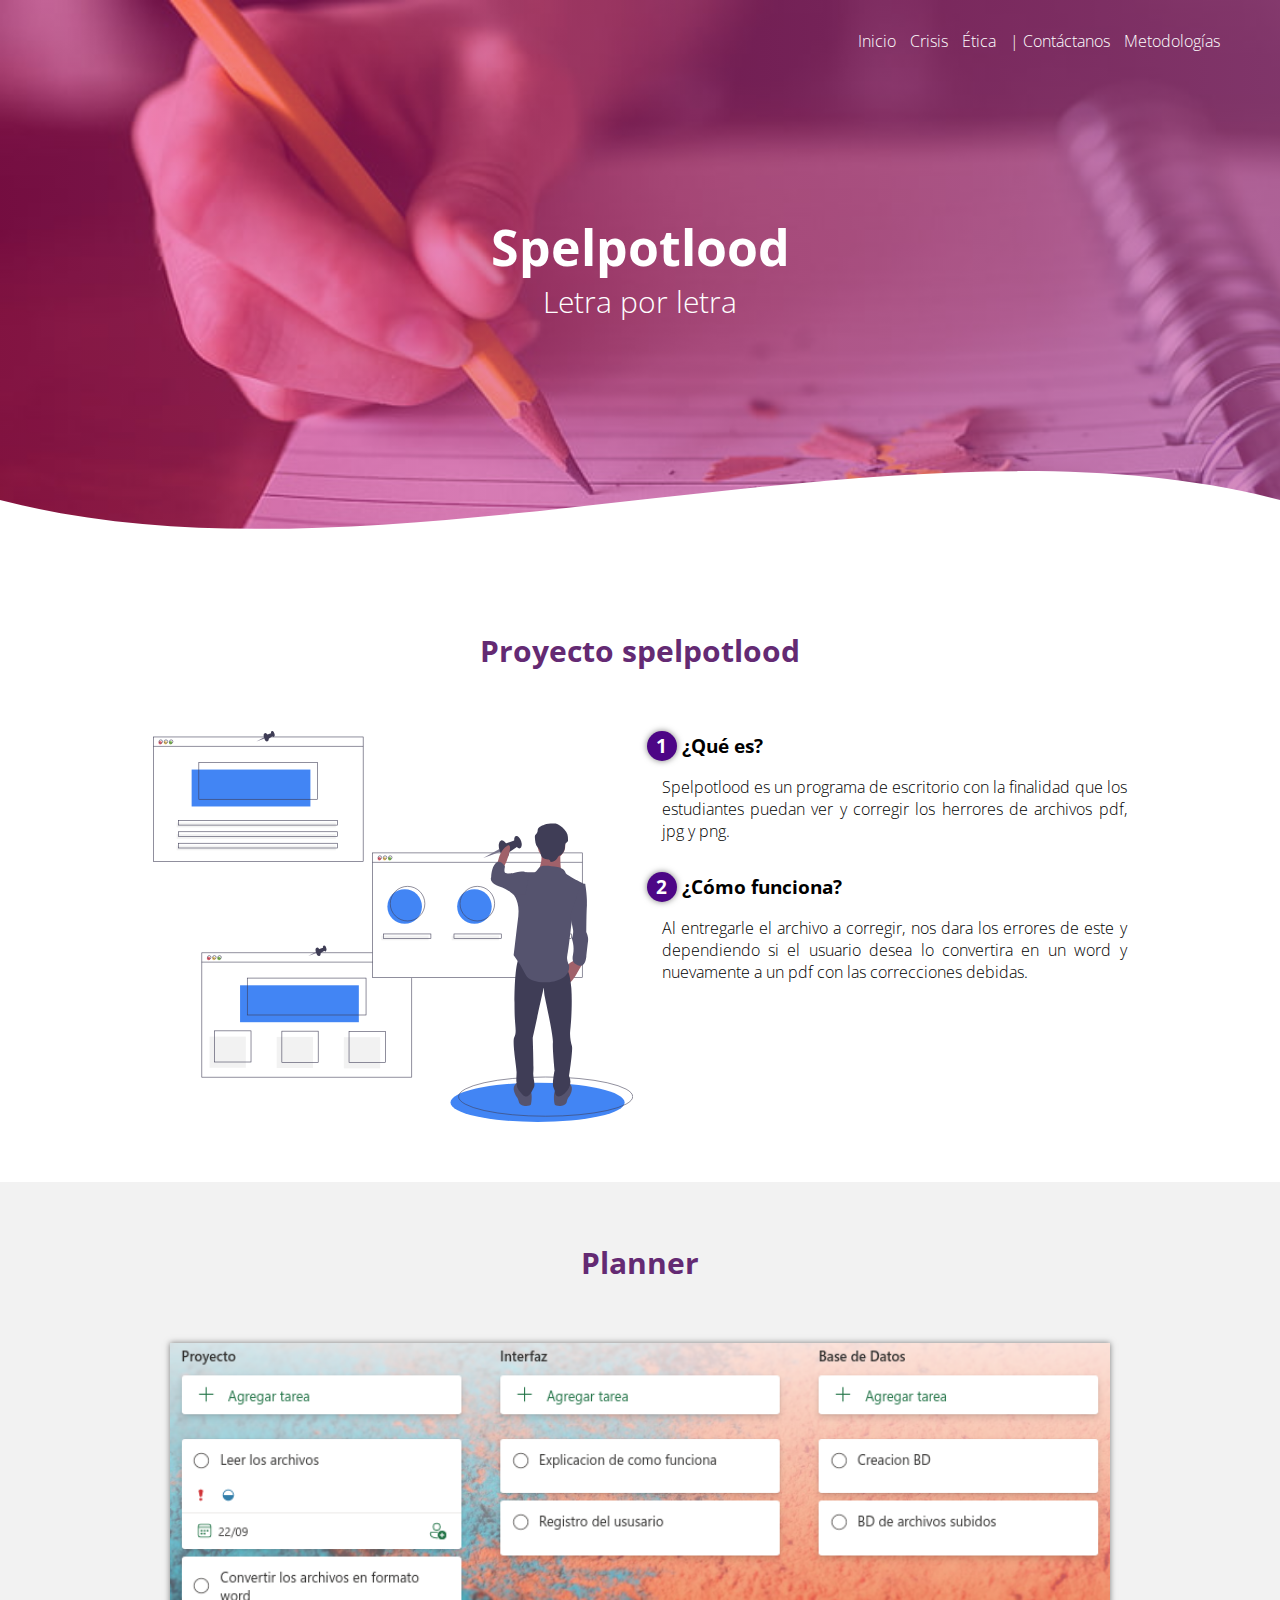
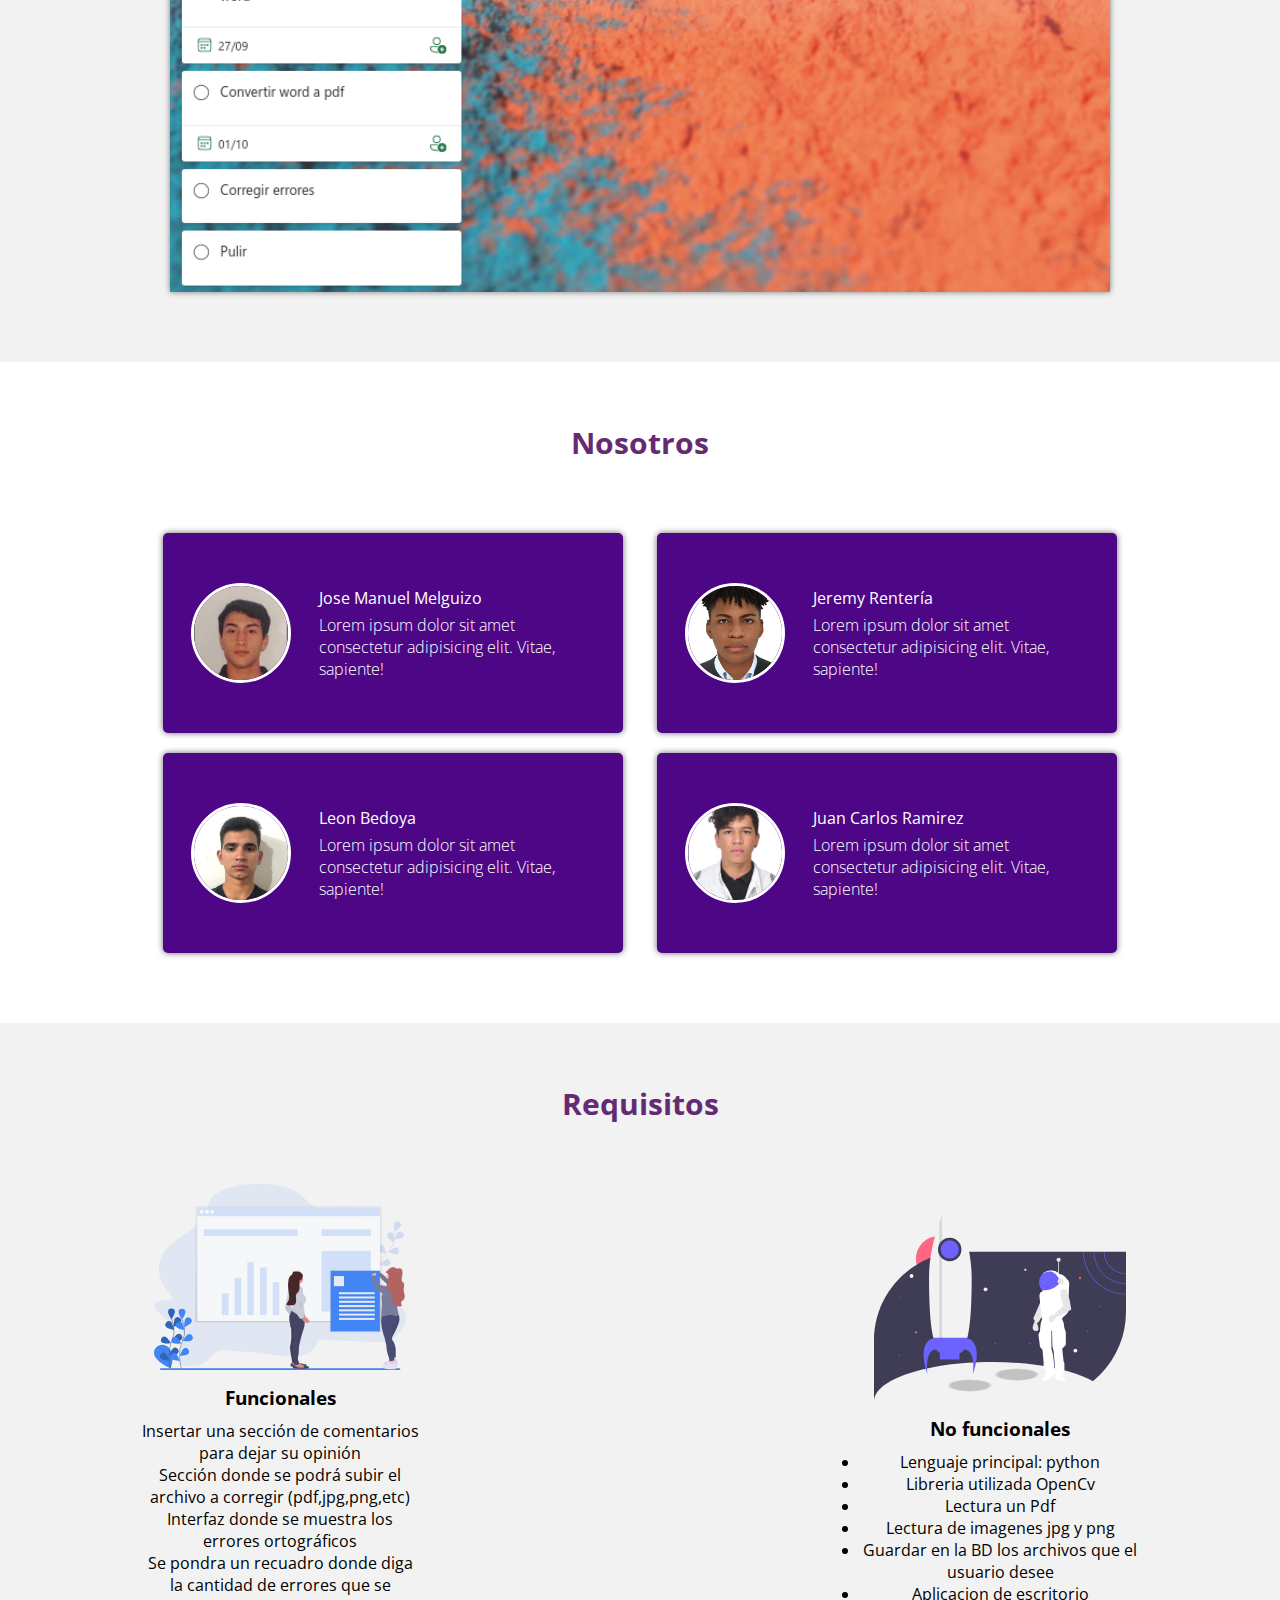
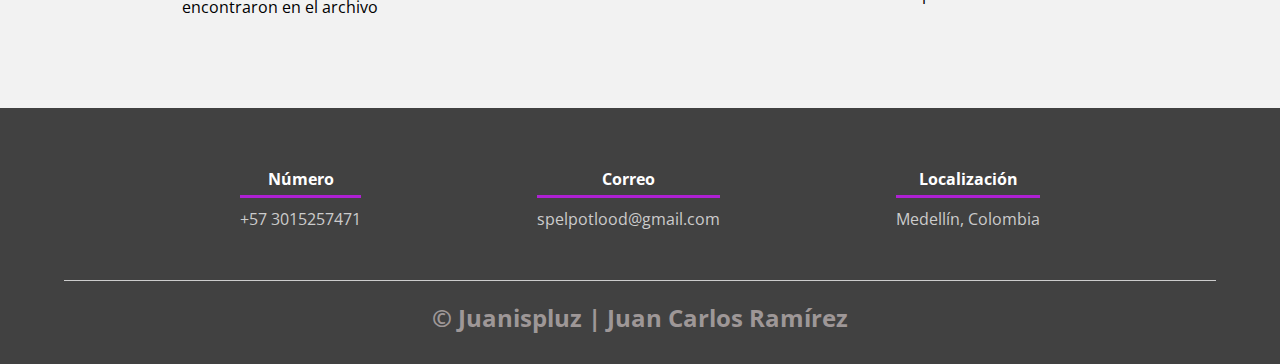
<file: Nuestro_proyecto.html>
<!DOCTYPE html>
<html lang="es">

<head>
    <meta charset="UTF-8">
    <meta name="viewport" content="width=device-width, initial-scale=1.0">
    <meta http-equiv="X-UA-Compatible" content="ie=edge">
    <title>Spelpotlood</title>
    <link rel="shortcut icon" href="img/alexcgdesign.png" type="image/x-icon">
    <link rel="stylesheet" href="css/style_Horrores.css">
    <link href="https://fonts.googleapis.com/css?family=Open+Sans:300,400,700,800&display=swap" rel="stylesheet">
</head>

<body>
    <header>
        <nav>
            <a href="index.html">Inicio</a>
            <a href="Crisis.html">Crisis</a>
            <a href="Ética_Del_Ingeniero.html">Ética</a>
            <a href="Contactanos.html">| Contáctanos</a>
            <a href="videos.html">Metodologías</a>
        </nav>
        <section class="textos-header">
            <h1>Spelpotlood</h1>
            <h2>Letra por letra</h2>
        </section>
        <div class="wave" style="height: 150px; overflow: hidden;"><svg viewBox="0 0 500 150" preserveAspectRatio="none"
                style="height: 100%; width: 100%;">
                <path d="M0.00,49.98 C150.00,150.00 349.20,-50.00 500.00,49.98 L500.00,150.00 L0.00,150.00 Z"
                    style="stroke: none; fill: #fff;"></path>
            </svg></div>
    </header>
    <main>
        <section class="contenedor sobre-nosotros">
            <h2 class="titulo">Proyecto spelpotlood</h2>
            <div class="contenedor-sobre-nosotros">
                <img src="Imagenes/Img/ilustracion2.svg" alt="" class="imagen-about-us">
                <div class="contenido-textos">
                    <h3><span>1</span>¿Qué es?</h3>
                    <p>Spelpotlood es un programa de escritorio con la finalidad que los estudiantes
                      puedan ver y corregir los herrores de archivos pdf, jpg y png.
                    </p>
                    <h3><span>2</span>¿Cómo funciona?</h3>
                    <p>Al entregarle el archivo a corregir, nos dara los errores de este y dependiendo si el usuario 
                      desea lo convertira en un word y nuevamente a un pdf con las correcciones debidas.
                    </p>
                </div>
            </div>
        </section>
        <section class="portafolio">
            <div class="contenedor">
                <h2 class="titulo">Planner</h2>
                <div class="galeria-port">
                    <div class="imagen-port">
                        <img src="Imagenes/Img/Planner.png" alt="">
                        <a href="https://tasks.office.com/campusucc.edu.co/es/Home/Planner/#/plantaskboard?groupId=ca6e3f5b-973d-4a1d-9da7-9485e7f321ca&planId=i32WRYEl40GSn_HsdVYO_WQAAJW_">
                          <div class="hover-galeria">
                            <img src="Imagenes/Img/icono1.png" alt="">
                            <p>Planner</p>
                        </div>
                        </a>
                    </div>
                </div>
            </div>
        </section>
        <section class="clientes contenedor">
            <h2 class="titulo" id="Nosotros">Nosotros</h2>
            <div class="cards">
                <div class="card">
                    <img src="Imagenes/jose.jpeg" alt="">
                    <div class="contenido-texto-card">
                        <a class="nombres" href="Files/HDV Jose Manuel may2021 (2).pdf" target="_blank">Jose Manuel Melguizo</a>
                        <p>Lorem ipsum dolor sit amet consectetur adipisicing elit. Vitae, sapiente!</p>
                    </div>
                </div>
                <div class="card">
                    <img src="Imagenes/jeremy.jpeg" alt="">
                    <div class="contenido-texto-card">
                        <a class="nombres" href="Files/Curriculum profesional Jeremy Renteria Serna (1).pdf" target="_blank">Jeremy Rentería</a>
                        <p>Lorem ipsum dolor sit amet consectetur adipisicing elit. Vitae, sapiente!</p>
                    </div>
                </div>
            </div>
            <div class="cards">
                <div class="card">
                    <img src="Imagenes/leon.jpeg" alt="">
                    <div class="contenido-texto-card">
                        <a class="nombres" href="Files/LEÓN DAVID BEDOYA GAVIRIA (1).pdf" target="_blank">Leon Bedoya</a>
                        <p>Lorem ipsum dolor sit amet consectetur adipisicing elit. Vitae, sapiente!</p>
                    </div>
                </div>
                <div class="card">
                    <img src="Imagenes/carlos.jpeg" alt="">
                    <div class="contenido-texto-card">
                        <a class="nombres" href="Files/currículum profesional  monocromático verde  (2).pdf" target="_blank">Juan Carlos Ramirez</a>
                        <p>Lorem ipsum dolor sit amet consectetur adipisicing elit. Vitae, sapiente!</p>
                    </div>
                </div>
            </div>
        </section>
        <section class="about-services">
            <div class="contenedor">
                <h2 class="titulo" id="Requisistos">Requisitos</h2>
                <div class="servicio-cont">
                    <div class="servicio-ind">
                        <img src="Imagenes/Img/ilustracion1.svg" alt="">
                        <h3>Funcionales</h3>
                        <p>
                            <li>Insertar una sección de comentarios para dejar su opinión</li>
                            <li>Sección donde se podrá subir el archivo a corregir  (pdf,jpg,png,etc)</li>
                            <li>Interfaz donde se muestra los errores ortográficos</li>
                            <li>Se pondra un recuadro donde diga la cantidad de errores que se encontraron en el archivo</li>
                        </p>
                    </div>
                    <div class="servicio-ind">
                        <img src="Imagenes/Img/ilustracion3.svg" alt="">
                        <h3>No funcionales</h3>
                        <p>
                          <li>Lenguaje principal: python</li>
                          <li>Libreria utilizada OpenCv</li>
                          <li>Lectura un Pdf</li>
                          <li>Lectura de imagenes jpg y png</li>
                          <li>Guardar en la BD los archivos que el usuario desee</li>
                          <li>Aplicacion de escritorio</li>
                        </p>
                    </div>
                </div>
            </div>
        </section>
    </main>
    <footer>
        <div class="contenedor-footer">
            <div class="content-foo">
                <h4>Número</h4>
                <p>+57 3015257471</p>
            </div>
            <div class="content-foo">
                <h4>Correo</h4>
                <p>spelpotlood@gmail.com</p>
            </div>
            <div class="content-foo">
                <h4>Localización</h4>
                <p>Medellín, Colombia</p>
            </div>
        </div>
        <h2 class="titulo-final">&copy; Juanispluz | Juan Carlos Ramírez</h2>
    </footer>
</body>

</html>
</file>
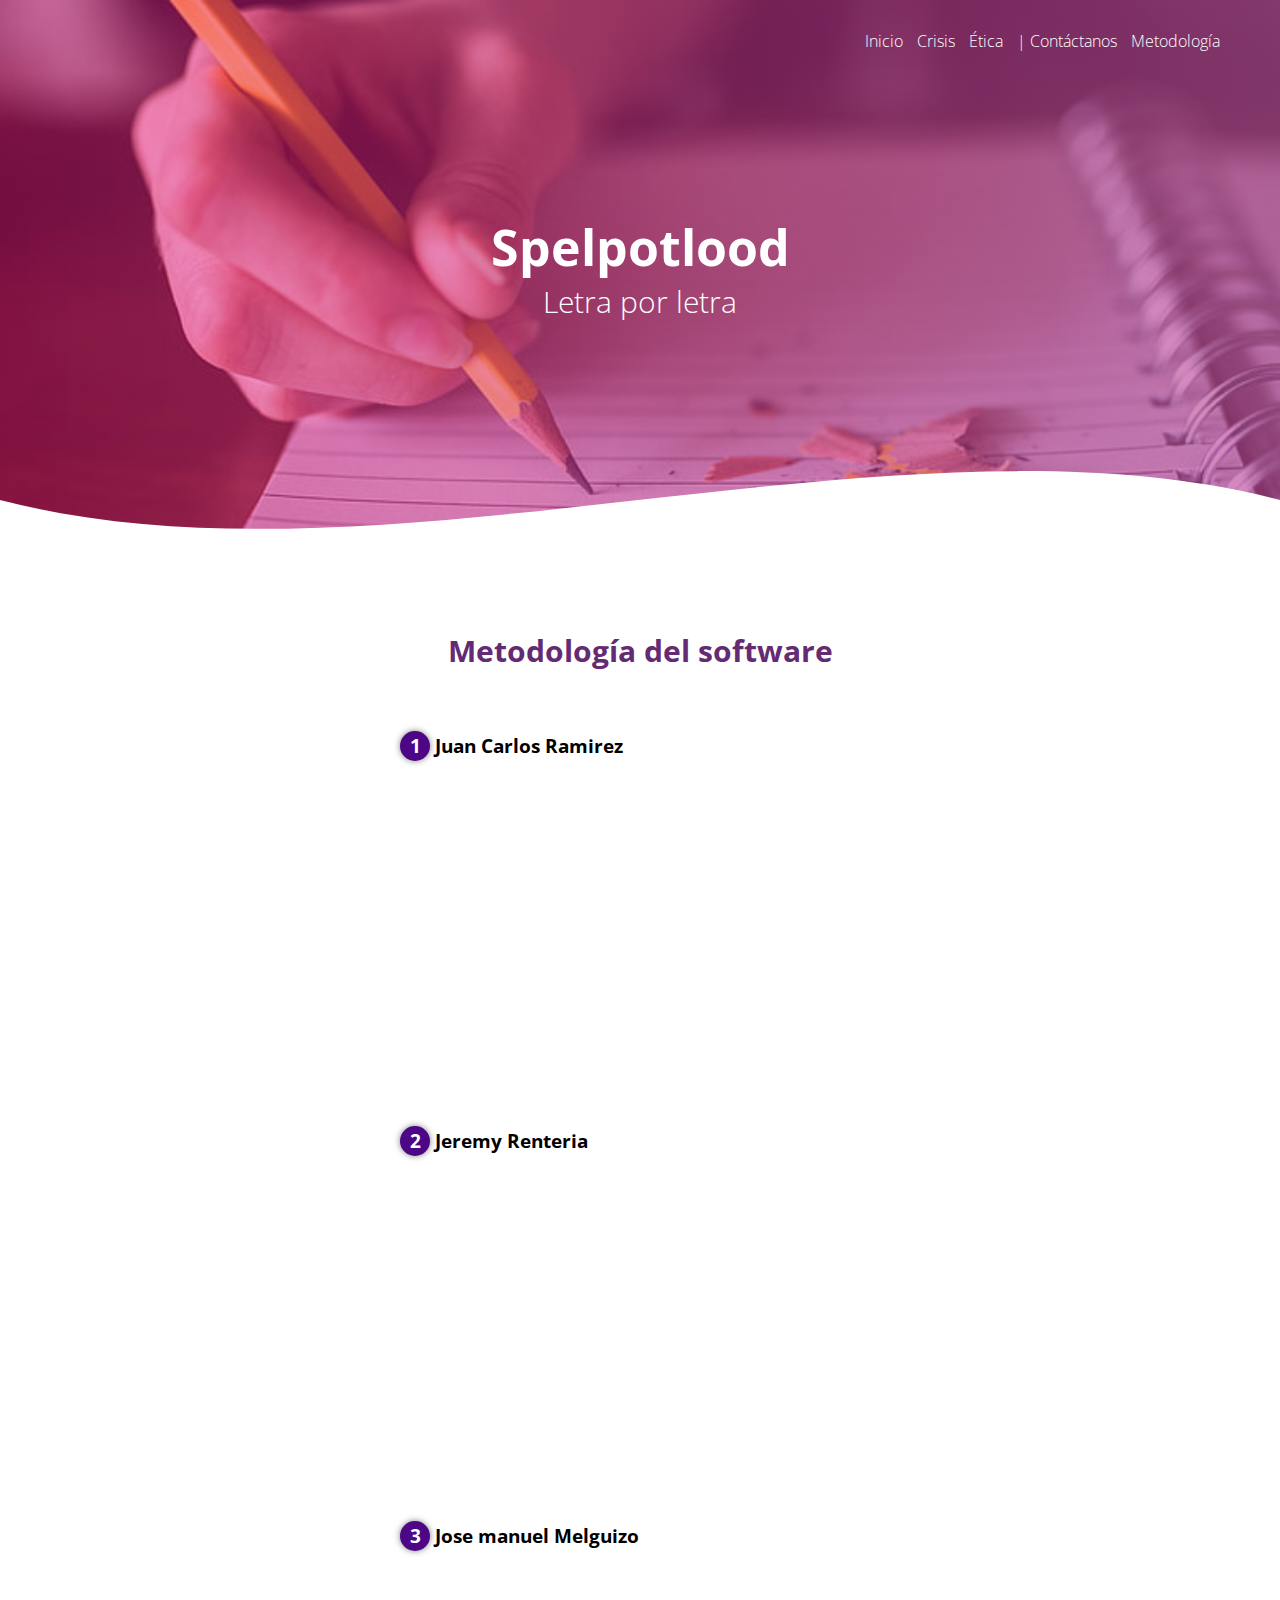
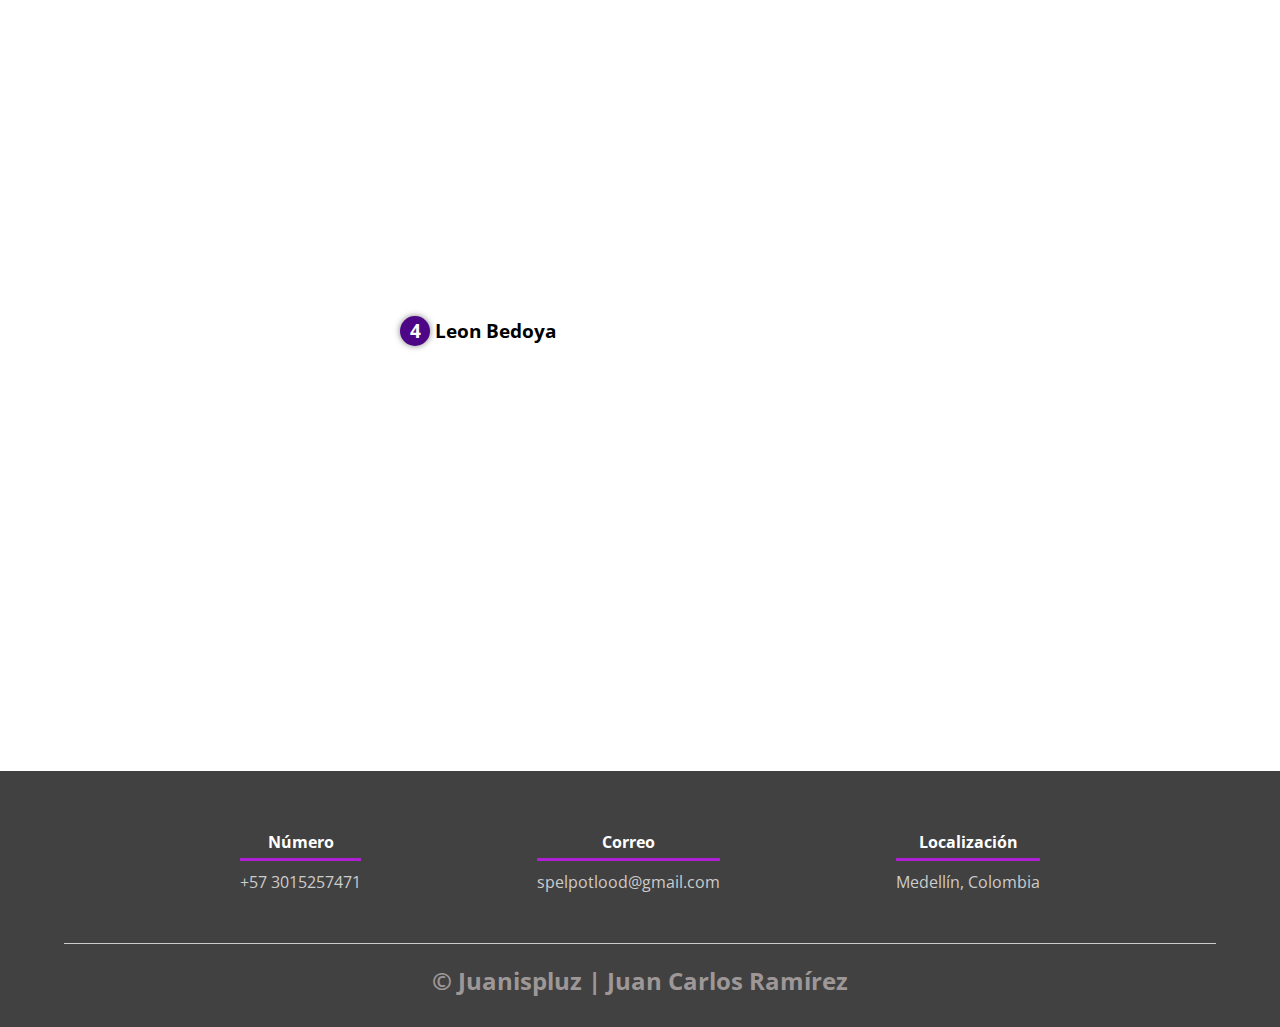
<file: videos.html>
<!DOCTYPE html>
<html lang="es">

<head>
    <meta charset="UTF-8">
    <meta name="viewport" content="width=device-width, initial-scale=1.0">
    <meta http-equiv="X-UA-Compatible" content="ie=edge">
    <title>Spelpotlood</title>
    <link rel="shortcut icon" href="img/alexcgdesign.png" type="image/x-icon">
    <link rel="stylesheet" href="css/style_Horrores.css">
    <link href="https://fonts.googleapis.com/css?family=Open+Sans:300,400,700,800&display=swap" rel="stylesheet">
</head>

<body>
    <header>
        <nav>
            <a href="index.html">Inicio</a>
            <a href="Crisis.html">Crisis</a>
            <a href="Ética_Del_Ingeniero.html">Ética</a>
            <a href="Contactanos.html">| Contáctanos</a>
            <a href="videos.html">Metodología</a>
        </nav>
        <section class="textos-header">
            <h1>Spelpotlood</h1>
            <h2>Letra por letra</h2>
        </section>
        <div class="wave" style="height: 150px; overflow: hidden;"><svg viewBox="0 0 500 150" preserveAspectRatio="none"
                style="height: 100%; width: 100%;">
                <path d="M0.00,49.98 C150.00,150.00 349.20,-50.00 500.00,49.98 L500.00,150.00 L0.00,150.00 Z"
                    style="stroke: none; fill: #fff;"></path>
            </svg></div>
    </header>
    <main>
        <section class="contenedor sobre-nosotros">
            <h2 class="titulo">Metodología del software</h2>
            <div class="contenedor-sobre-nosotros">
                <div class="contenido-textos">
                    <h3><span>1</span>Juan Carlos Ramirez</h3>
                    <p><iframe width="560" height="315" src="https://www.youtube.com/embed/X3xJmBs6sp4" title="YouTube video player" frameborder="0" allow="accelerometer; autoplay; clipboard-write; encrypted-media; gyroscope; picture-in-picture" allowfullscreen></iframe>
                    </p>
                    <h3><span>2</span>Jeremy Renteria </h3>
                    <p><iframe width="560" height="315" src="https://www.youtube.com/embed/MWaeWhkhBkA" title="YouTube video player" frameborder="0" allow="accelerometer; autoplay; clipboard-write; encrypted-media; gyroscope; picture-in-picture" allowfullscreen></iframe>
                    </p>
                    <h3><span>3</span>Jose manuel Melguizo</h3>
                    <p><iframe width="560" height="315" src="https://www.youtube.com/embed/Sl-GTyfQ070" title="YouTube video player" frameborder="0" allow="accelerometer; autoplay; clipboard-write; encrypted-media; gyroscope; picture-in-picture" allowfullscreen></iframe>
                    </p>
                    <h3><span>4</span>Leon Bedoya</h3>
                    <p><iframe width="560" height="315" src="https://www.youtube.com/embed/9HgoJJq3nWk" title="YouTube video player" frameborder="0" allow="accelerometer; autoplay; clipboard-write; encrypted-media; gyroscope; picture-in-picture" allowfullscreen></iframe>
                    </p>
                </div>
            </div>
        </section>
    </main>
    <footer>
        <div class="contenedor-footer">
            <div class="content-foo">
                <h4>Número</h4>
                <p>+57 3015257471</p>
            </div>
            <div class="content-foo">
                <h4>Correo</h4>
                <p>spelpotlood@gmail.com</p>
            </div>
            <div class="content-foo">
                <h4>Localización</h4>
                <p>Medellín, Colombia</p>
            </div>
        </div>
        <h2 class="titulo-final">&copy; Juanispluz | Juan Carlos Ramírez</h2>
    </footer>
    
</body>

</html>
</file>
<file: css/style_Horrores.css>
* {
    margin: 0;
    padding: 0;
    box-sizing: border-box;
}

body {
    font-family: 'open sans';
}

.contenedor {
    padding: 60px 0;
    width: 90%;
    max-width: 1000px;
    margin: auto;
    overflow: hidden;
}

.titulo {
    color: #642a73;
    font-size: 30px;
    text-align: center;
    margin-bottom: 60px;
}

/* Header */

header {
    width: 100%;
    height: 600px;
    background: #bc4e9c;
    /* fallback for old browsers */
    background: -webkit-linear-gradient(to right, hsla(325, 95%, 50%, 0.397), hsla(317, 45%, 52%, 0.562)), url(../Imagenes/Img/Fondo.jpg);
    /* Chrome 10-25, Safari 5.1-6 */
    background: linear-gradient(to right, hsla(327, 95%, 50%, 0.404), hsla(317, 45%, 52%, 0.664)), url(../Imagenes/Img/Fondo.jpg);
    /* W3C, IE 10+/ Edge, Firefox 16+, Chrome 26+, Opera 12+, Safari 7+ */
    background-size: cover;
    background-attachment: fixed;
    position: relative;
}

nav{
    text-align: right;
    padding: 30px 50px 0 0;
}

nav > a{
    color:#fff;
    font-weight: 300;
    text-decoration: none;
    margin-right: 10px;
}

nav > a:hover{
    text-decoration: underline;
}

header .textos-header{
    display: flex;
    height: 430px;
    width: 100%;
    align-items: center;
    justify-content: center;
    flex-direction: column;
    text-align: center;
}

.textos-header h1{
    font-size: 50px;
    color:#fff;
}

.textos-header h2{
    font-size: 30px;
    font-weight: 300;
    color:#fff;
}

.wave{
    position: absolute;
    bottom: 0;
    width: 100%;
}

/* About us */

main .sobre-nosotros{
    padding: 30px 0 60px 0;
}
.contenedor-sobre-nosotros{
    display: flex;
    justify-content: space-evenly;
}

.imagen-about-us{
    width: 48%;
}

.sobre-nosotros .contenido-textos{
    width: 48%;
}

.contenido-textos h3{
    margin-bottom: 15px;
}

.contenido-textos h3 span{
    background: #4d0686;
    color: #fff;
    border-radius: 50%;
    display: inline-block;
    text-align: center;
    width: 30px;
    height: 30px;
    padding: 2px;
    box-shadow: 0 0 6px 0 rgba(0, 0, 0, .5);
    margin-right: 5px;
}

.contenido-textos p{
    padding: 0px 0px 30px 15px;
    font-weight: 300;
    text-align: justify;
}

/* Galeria */


.portafolio{
    background: #f2f2f2;
}

.galeria-port{
    display: flex;
    justify-content: space-evenly;
    flex-wrap: wrap;
}

.imagen-port{
    width: 94%;
    margin-bottom: 10px;
    overflow: hidden;
    position: relative;
    cursor: pointer;
    box-shadow: 0 0 6px 0 rgba(0, 0, 0, .5);
}

.imagen-port > img{
    width: 100%;
    height: 100%;
    object-fit: cover;
    display: block;
}

.hover-galeria{
    position: absolute;
    width: 100%;
    height: 100%;
    top: 0;
    transform: scale(0);
    background: hsla(273,91%,27%, 0.7);
    transition: transform .5s;
    display: flex;
    justify-content: center;
    align-items: center;
    flex-direction: column;
}

.hover-galeria img{
    width: 50px;
}

.hover-galeria p{
    color: #fff;
}

.imagen-port:hover .hover-galeria{
    transform: scale(1);
}

/* Clients */

.cards{
    display: flex;
    justify-content: space-evenly;
}

.cards .card{
    background: #4d0686;
    display: flex;
    width: 46%;
    height: 200px;
    align-items: center;
    justify-content: space-evenly;
    border-radius: 5px;
    box-shadow: 0 0 6px 0 rgba(0, 0, 0, 0.6);
    margin: 10px;
}
.nombres{
    color:white;
    text-decoration: none;
}
.nombres:visited {
    color: white;
    text-decoration: none;
    }
.cards .card img{
    width: 100px;
    height: 100px;
    object-fit: cover;
    border: 3px solid #fff;
    border-radius: 50%;
    display: block;
}

.cards .card > .contenido-texto-card{
    width: 60%;
    color: #fff;
}

.cards .card > .contenido-texto-card p{
    font-weight: 300;
    padding-top: 5px;
}

/*  Our team */

.about-services{
    background: #f2f2f2;
    padding-bottom: 30px;
}


.servicio-cont{
    display:flex;
    justify-content: space-between;
    align-items: center;
}

.servicio-ind{
    width: 28%;
    text-align: center;
}

.servicio-ind img{
    width: 90%;
}

.servicio-ind h3{
    margin: 10px 0;
}

.servicio-ind p{
    font-weight: 300;
    text-align: justify;
}

/* footer */

footer{
    background: #414141;
    padding: 60px 0 30px 0;
    margin: auto;
    overflow: hidden;
}

.contenedor-footer{
    display: flex;
    width: 90%;
    justify-content: space-evenly;
    margin: auto;
    padding-bottom: 50px;
    border-bottom: 1px solid #ccc;
}

.content-foo{
    text-align: center;
}

.content-foo h4{
    color: #fff;
    border-bottom: 3px solid #af20d3;
    padding-bottom: 5px;
    margin-bottom: 10px;
}

.content-foo p{
    color: #ccc;
}

.titulo-final{
    text-align: center;
    font-size: 24px;
    margin: 20px 0 0 0;
    color: #9e9797;
}

@media screen and (max-width:900px){
    header{
        background-position: center;
    }

    .contenedor-sobre-nosotros{
        flex-direction: column;
        justify-content: center;
        align-items: center;
    }

    .sobre-nosotros .contenido-textos{
        width: 90%;
    }

    .imagen-about-us{
        width: 90%;
    }

    /* Galeria */

    .imagen-port{
        width: 44%;
    }

    /* Clientes */

    .cards{
        flex-direction: column;
        justify-content: center;
        align-items: center;
    }

    .cards .card{
        width: 90%;
    }

    .cards .card:first-child{
        margin-bottom: 30px;
    }

    /* servicios */

    .servicio-cont{
        justify-content: center;
        flex-direction: column;
    }

    .servicio-ind{
        width: 100%;
        text-align: center;
    }

    .servicio-ind:nth-child(1), .servicio-ind:nth-child(2){
        margin-bottom: 60px;
    }

    .servicio-ind img{
        width: 90%;
    }
}

@media screen and (max-width:500px){
    nav{
        text-align: center;
        padding: 30px 0 0 0;
    }

    nav > a{
        margin-right: 5px;
    }

    .textos-header h1{
        font-size: 35px;
    }

    .textos-header h2{
        font-size: 20px;
    }

    /* ABOUT US */

    .imagen-about-us{
        margin-bottom: 60px;
        width: 99%;
    }

    .sobre-nosotros .contenido-textos{
        width: 95%;
    }

    /* Galeria */

    .imagen-port{
        width: 95%;
    }

    /* Clients */

    .cards .card{
        height: 450px;
        display: flex;
        flex-direction: column;
        align-items: center;
    }

    .cards .card img{
        width: 90px;
        height: 90px;
    }

    /* Footer */

    .contenedor-footer{
        flex-direction: column;
        border: none;
    }

    .content-foo{
        margin-bottom: 20px;
        text-align: center;
    }

    .content-foo h4{
        border: none;
    }

    .content-foo p{
        color: #ccc;
        border-bottom: 1px solid #f2f2f2;
        padding-bottom: 20px;
    }

    .titulo-final{
        font-size: 20px;
    }
}
</file>
